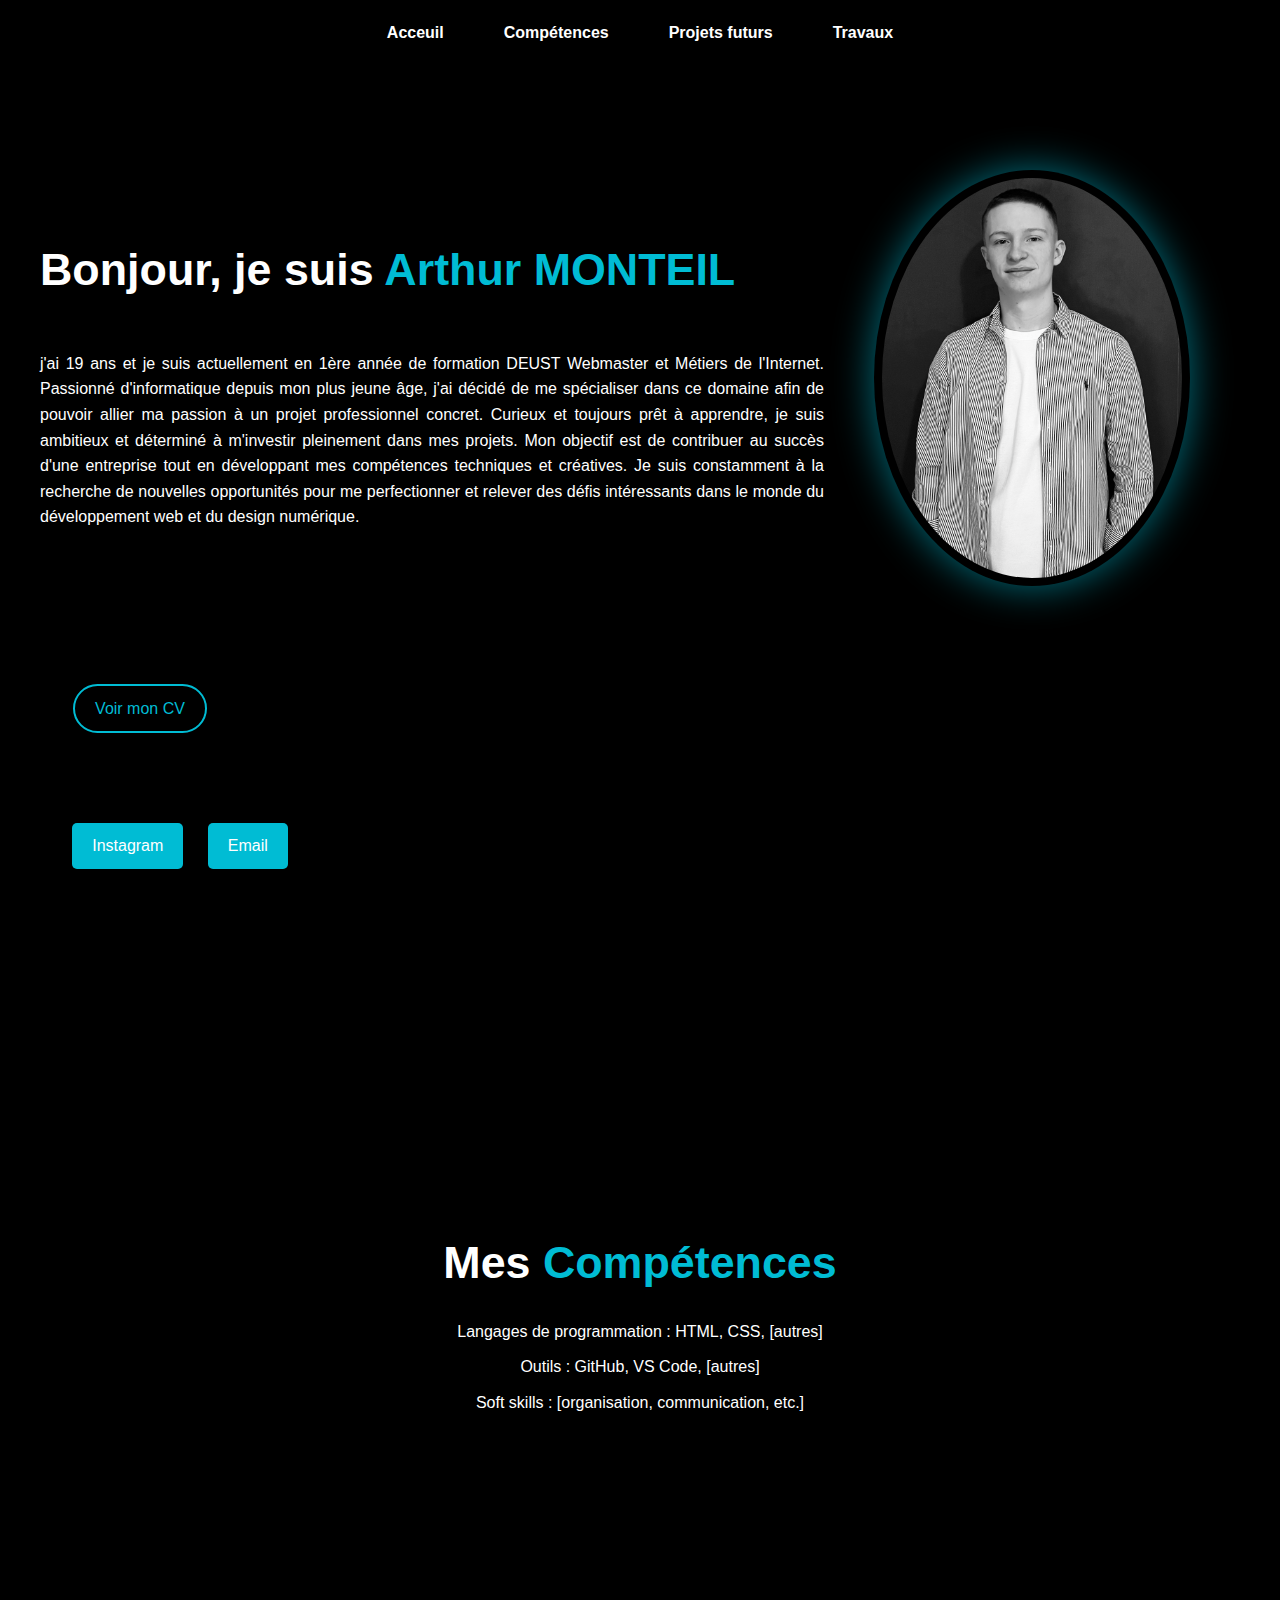
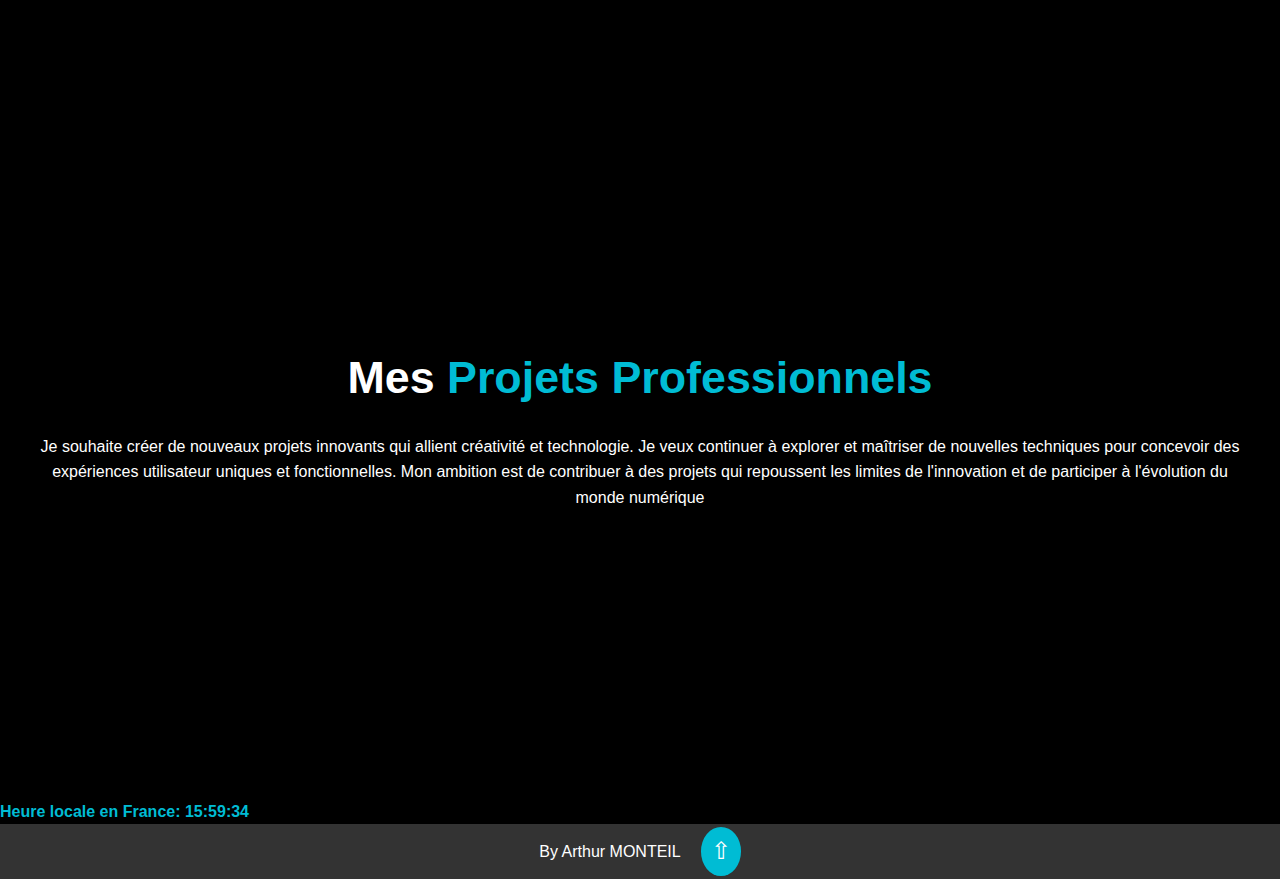
<file: index.html>
<!DOCTYPE html>
<html lang="en">
<head>
    <meta charset="UTF-8">
    <meta name="viewport" content="width=device-width, initial-scale=1.0">
    <link rel="stylesheet" href="index.css">
    
    <title>Portfolio</title>
</head>
<body id="top">
    


    <!-- Navigation -->
    <header>
        <nav class="navbar">
            <ul>
                <li><a href="#about">Acceuil</a></li>
                <li><a href="#skills">Compétences</a></li>
                <li><a href="#projects">Projets futurs</a></li>
                <li><a href="./lien.html">Travaux</a></li>
            </ul>
        </nav>
    </header>


    <!-- Section Présentation -->
    <section id="about" class="section">
        <div class="container">
            <div class="about-content">
                <div class="text">
                    <h1>Bonjour, je suis <span class="color-blue">Arthur MONTEIL</span></h1><br>
                    <p> j'ai 19 ans et je suis actuellement en 1ère année de formation DEUST Webmaster et Métiers de l'Internet.
                        Passionné d'informatique depuis mon plus jeune âge, j'ai décidé de me spécialiser dans ce domaine afin de pouvoir allier ma passion à un projet professionnel concret. Curieux et toujours prêt à apprendre, je suis ambitieux et déterminé à m'investir pleinement dans mes projets. Mon objectif est de contribuer au succès d'une entreprise tout en développant mes compétences techniques et créatives.
                        Je suis constamment à la recherche de nouvelles opportunités pour me perfectionner et relever des défis intéressants dans le monde du développement web et du design numérique.</p>
                </div>
                <div class="profile-picture">
                    <img src="media/img1.jpg" alt="Photo de profil">
                </div>
            </div>
        </div>
        <a href="mon-cv.pdf" target="_blank" class="cv-button">Voir mon CV</a>
        <div class="resaux">
            <div class="contact-buttons">
                <a href="https://www.instagram.com/arthur__mmm/" target="_blank" class="btn">Instagram</a>
                <a href="mailto:arthur.mtl87@gmail.com" class="btn">Email</a>
            </div>
        </div>
    </section>

    
    
    <!-- Section Compétences -->
    <section id="skills" class="section">
        <div class="container">
            <h1>Mes <span class="color-blue">Compétences</span></h1>
            <ul>
                <li>Langages de programmation : HTML, CSS, [autres]</li>
                <li>Outils : GitHub, VS Code, [autres]</li>
                <li>Soft skills : [organisation, communication, etc.]</li>
            </ul>
        </div>
    </section>

    <!-- Section Projets futurs -->
    <section id="projects" class="section">
        <div class="container">
            <div class="last-section">
            <h1>Mes <span class="color-blue">Projets Professionnels</span></h1>
            <p>Je souhaite créer de nouveaux projets innovants qui allient créativité et technologie. Je veux continuer à explorer et maîtriser de nouvelles techniques pour concevoir des expériences utilisateur uniques et fonctionnelles. Mon ambition est de contribuer à des projets qui repoussent les limites de l'innovation et de participer à l'évolution du monde numérique</p>
        </div>
        </div>
    </section>

    <!--API-->
    <div id="clock"></div> <!-- Affichage de l'heure locale -->

    <script>
        // Fonction pour obtenir l'heure en temps réel
        function updateTime() {
            // Créer un objet Date qui donne l'heure actuelle
            const time = new Date();

            // Extraire les heures, minutes et secondes
            let hours = time.getHours();
            let minutes = time.getMinutes();
            let seconds = time.getSeconds();

            // Ajouter un zéro devant si les minutes ou secondes sont inférieures à 10
            minutes = minutes < 10 ? '0' + minutes : minutes;
            seconds = seconds < 10 ? '0' + seconds : seconds;

            // Formater l'heure
            const formattedTime = `${hours}:${minutes}:${seconds}`;

            // Afficher l'heure sur la page dans le div #clock
            document.getElementById('clock').innerHTML = `Heure locale en France: ${formattedTime}`;
        }

        // Mettre à jour l'heure chaque seconde (1000 ms = 1 seconde)
        setInterval(updateTime, 1000);

        // Appeler immédiatement la fonction pour afficher l'heure dès le chargement de la page
        updateTime();
    </script>
    

    <!-- Section Contact -->
    
         <footer>  
            <p>By Arthur MONTEIL</p>
            <a href="#top" class="back-to-top">&#8679;</a>
    </footer>
    
    
</body>
</html>
</file>
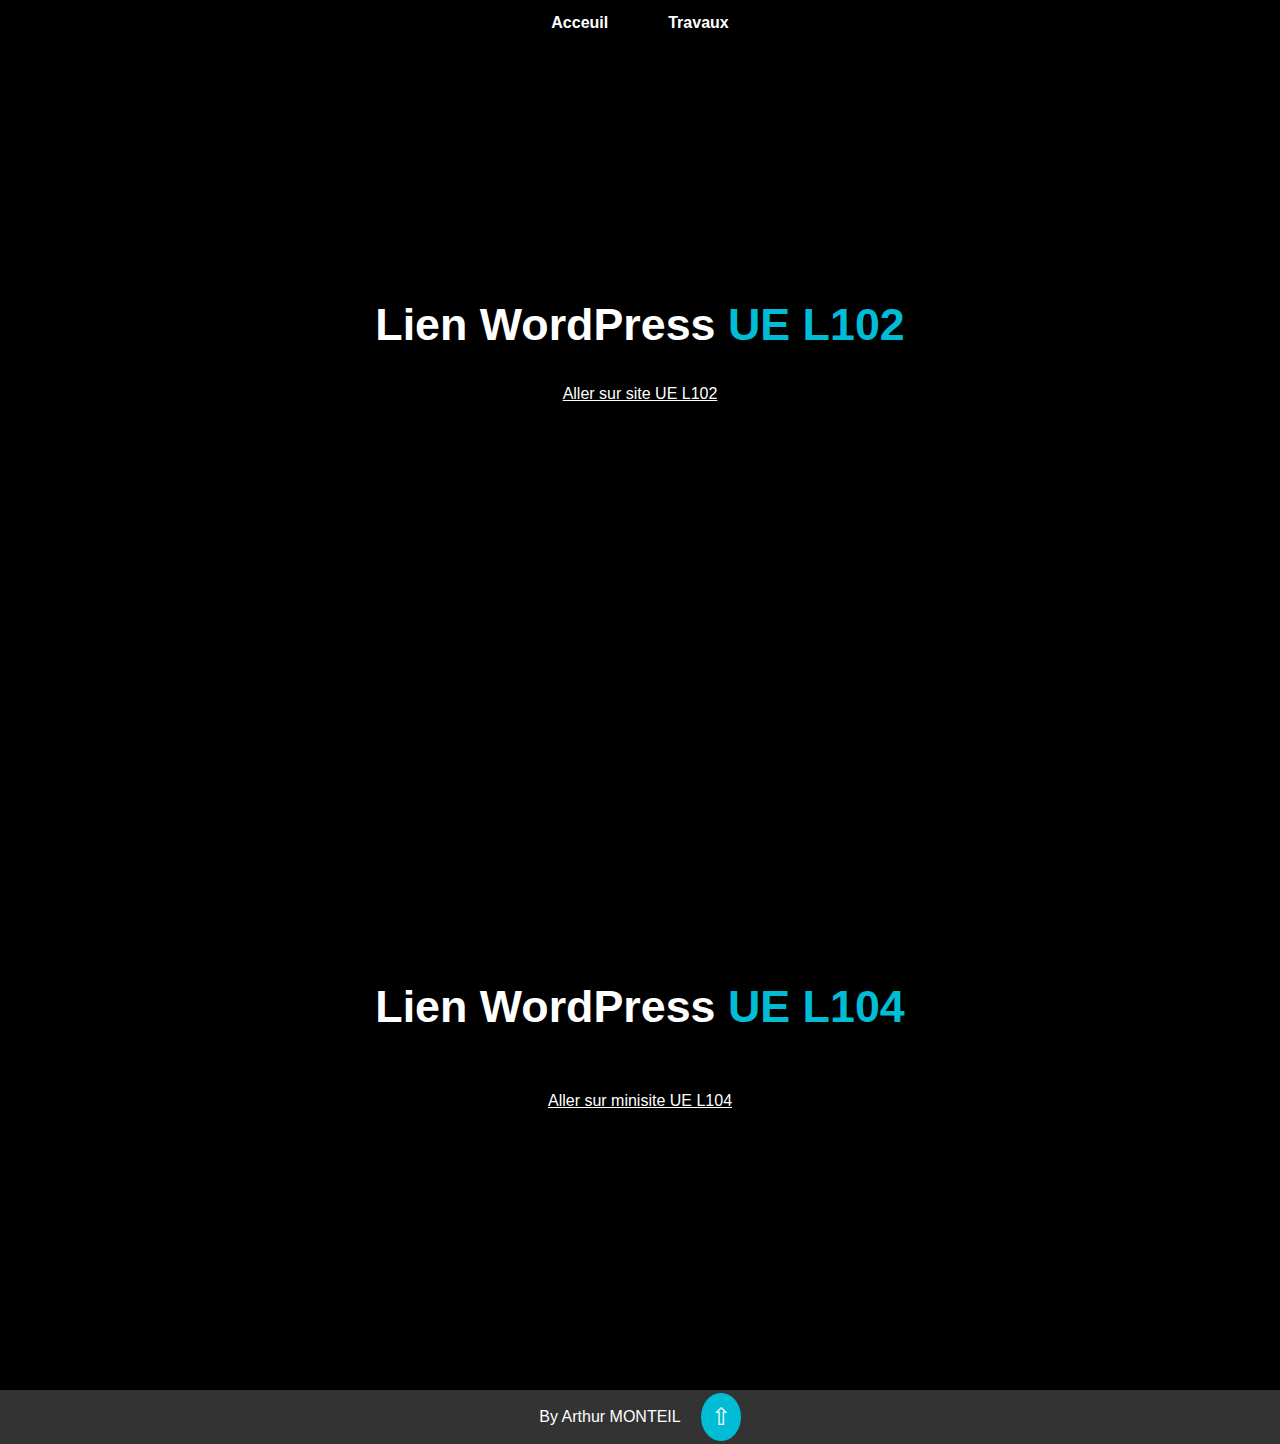
<file: lien.html>
<!DOCTYPE html>
<html lang="fr">
<head>
    <meta charset="UTF-8">
    <meta name="viewport" content="width=device-width, initial-scale=1.0">
    <link rel="stylesheet" href="lien.css">
    <title>Portfolio - Travaux</title>
</head>
<body id="top">
    
    <!-- Navigation -->
    <header>
        <nav class="navbar">
            <ul>
                <li><a href="index.html">Acceuil</a></li>
                <li><a href="lien.html">Travaux</a></li>
            </ul>
        </nav>
    </header>

    <!-- Section UE L102 -->
    <section id="uel102" class="section">
        <h1>Lien WordPress <span class="color-blue">UE L102</span></h1>
        <p><a href="https://monteil64.hosting.unilim.fr/UEL102/" target="_blank">Aller sur site UE L102</a></p>
    </section>

    <!-- Section UE L104 -->
    <section id="uel104" class="section">
        <h1>Lien WordPress <span class="color-blue">UE L104</span></h1><br>
        <p><a href="https://monteil64.hosting.unilim.fr/minisite/Page-html-css/" target="_blank">Aller sur minisite UE L104</a></p>    
    </section>

    <footer>  
        <p>By Arthur MONTEIL</p>
        <a href="#top" class="back-to-top">&#8679;</a>
</footer>

</body>
</html>
</file>
<file: index.css>
/* Réinitialisation */
body, h1, h2, p, ul, li, a {
    margin: 0;
    padding: 0;
    color: #fff;
    box-sizing: border-box;
    font-family: Arial, sans-serif;
    
}

/* Style général */
body {
    line-height: 1.6;
    color: white;
    background-color: black;
    scroll-behavior: smooth; /* Ajout d’un défilement fluide */
}


/* Navigation */
.navbar {
    position: fixed;
    top: 0;
    width: 100%;
    background-color: black;
    color: white;
    padding: 10px 0;
    z-index: 1000;
}

.navbar ul {
    list-style: none;
    display: flex;
    justify-content: center;
    gap: 20px;
}

.navbar ul li a {
    color: #fff;
    text-decoration: none;
    font-weight: bold;
    padding: 10px 20px;
    transition: color 0.3s;
}

.navbar ul li a:hover {
    color: #00bcd4;
}

/* Sections */
.section {
    padding: 100px 20px; /* Espace pour compenser le menu fixe */
    min-height: 55vh; /* Chaque section occupe au moins la hauteur de l’écran */
    display: flex;
    flex-direction: column;
    justify-content: center;
    align-items: center;
    text-align: center;
    
}

.container {
    max-width: 1200px;
    margin: 0 auto;
    padding: 20px;
}

.text {
    margin-top: 150px;
}

h1 {
    font-size: 2.8rem; /* Ajustez la taille selon vos préférences */
    font-weight: bold; /* Optionnel : met le texte en gras */
    color: #333; /* Couleur par défaut */
    margin-bottom: 20px; /* Ajustement de l'espacement sous le titre */
    
}



h1, h2 {
    color: white;
}

/* Présentation */
.about-content {
    margin-top: -100px;
    display: flex;
    align-items: center;
    gap: 50px;
}

.color-blue {
    color: #00bcd4;
}

.about-content .text {
    flex: 1;
    color: #fff;

    
}

/* Justification du texte de présentation */
#about .text {
    text-align: justify;
}

.profile-picture {
    position: relative; /* Nécessaire pour ajouter un effet autour de l'image */
    margin-top: 150px; /* Descend uniquement l'image */
    margin-right: 50px; /* Laissez le décalage à droite */
}

.profile-picture img {
    width: 300px; /* Largeur de l'image */
    height: 400px; /* Hauteur de l'image */
    border-radius: 50%; /* Forme circulaire */
    border: 8px solid rgba(0, 0, 0, 0.7); /* Bordure noire semi-transparente */
    box-shadow: 0 0 40px rgba(0, 188, 212, 0.6); /* Glow bleu autour */
    background-color: black; /* Fusionne avec le fond noir */
    object-fit: cover; /* Garde l'image bien cadrée */
    transition: transform 0.3s ease-in-out, box-shadow 0.3s ease-in-out;
}

.profile-picture img:hover {
    transform: scale(1.1); /* Agrandit légèrement l'image au survol */
    box-shadow: 0 0 60px rgba(0, 188, 212, 1); /* Glow plus intense au survol */
}


/* Compétences et projets */
ul {
    list-style-type: none;
    padding: 0;
}

ul li {
    margin: 10px 0;
}

.last-section {
    margin-top: 10px;
}

/* Boutons */
.btn {
    display: inline-block;
    margin: 10px;
    padding: 10px 20px;
    background-color: #00bcd4;
    color: #fff;
    text-decoration: none;
    border-radius: 5px;
    transition: background-color 0.3s;
}

.btn:hover {
    background-color: #0288d1;
}

.resaux {
    margin-left: -920px;
    margin-top: 80px;
    
}

.cv-button {
    display: inline-block; /* Pour que le lien se comporte comme un bloc mais reste inline */
    padding: 10px 20px; /* Taille du bouton */
    border: 2px solid #00bcd4; /* Bordure de couleur (ici bleu) */
    border-radius: 25px; /* Coins arrondis */
    text-align: center; /* Centre le texte */
    color: #00bcd4; /* Couleur du texte par défaut */
    text-decoration: none; /* Enlève la soulignement par défaut des liens */
    font-size: 16px; /* Taille du texte */
    transition: background-color 0.3s ease, color 0.3s ease; /* Transition douce pour l'effet de survol */
    margin-left: -1000px;
    margin-top: 70px;
}

.cv-button:hover {
    background-color: #00bcd4; /* Fond bleu lors du survol */
    color: white; /* Texte blanc lors du survol */
    
}


  
footer {
    background-color: #333;
    color: #fff;
    text-align: center;
    padding: 3px;
    display: flex; /* Organise les éléments en ligne */
    justify-content: center; /* Centre horizontalement le contenu */
    align-items: center; /* Aligne verticalement les éléments */
    gap: 20px; /* Espace entre les éléments */
}

.back-to-top {
    display: inline-block;
    padding: 5px 10px;
    background-color: #00bcd4;
    color: white;
    text-decoration: none;
    border-radius: 50%;
    font-size: 24px;
    transition: background-color 0.3s ease;
    text-align: center;
}

.back-to-top:hover {
    background-color: #0288d1;
}

/* Style pour l'heure */
#clock {
    font-size: 1rem;
    font-weight: bold;
    color: #00bcd4; /* Couleur de l'heure */
    margin-top: 20px;
}

/* Effet de survol pour le texte */
#clock:hover, h1:hover {
    color: #ffffff; /* Change la couleur au survol */
    text-shadow: 0 0 10px rgba(0, 188, 212, 0.8); /* Effet lumineux */
}



/* Ajouter un petit espace entre l'heure et les autres éléments */
#clock {
    margin-top: 30px;
}

/* Animations */
@keyframes fadeIn {
    0% {
        opacity: 0;
    }
    100% {
        opacity: 1;
    }
}

/* Style pour le titre "Portfolio" en haut à gauche */
#portfolio-title {
    position: absolute;
    top: 20px;
    left: 20px;
    font-size: 2rem;
    font-weight: bold;
    color: #00bcd4; /* Accent bleu */
}
</file>
<file: lien.css>
/* Réinitialisation */
body, h1, h2, p, ul, li, a {
    margin: 0;
    padding: 0;
    color: #fff;
    box-sizing: border-box;
    font-family: Arial, sans-serif;
    
}

/* Style général */
body {
    line-height: 1.6;
    color: white;
    background-color: black;
    scroll-behavior: smooth; /* Ajout d’un défilement fluide */
}

/* Navigation */
.navbar {
    position: fixed;
    top: 0;
    width: 100%;
    background-color: black;
    color: white;
    padding: 10px 0;
    z-index: 1000;
}

.navbar ul {
    list-style: none;
    display: flex;
    justify-content: center;
    gap: 20px;
}

.navbar ul li a {
    color: #fff;
    text-decoration: none;
    font-weight: bold;
    padding: 10px 20px;
    transition: color 0.3s;
}

.navbar ul li a:hover {
    color: #00bcd4;
}

/* Sections */
.section {
    padding: 100px 20px; /* Espace pour compenser le menu fixe */
    min-height: 55vh; /* Chaque section occupe au moins la hauteur de l’écran */
    display: flex;
    flex-direction: column;
    justify-content: center;
    align-items: center;
    text-align: center;
    
}

.section a:hover {
    color: #00bcd4; /* Couleur au survol */
    text-decoration: underline; /* Ajoute un soulignement au survol, optionnel */
}

.container {
    max-width: 1200px;
    margin: 0 auto;
    padding: 20px;
}

.text {
    margin-top: 150px;
}

h1 {
    font-size: 2.8rem; /* Ajustez la taille selon vos préférences */
    font-weight: bold; /* Optionnel : met le texte en gras */
    color: #333; /* Couleur par défaut */
    margin-bottom: 20px; /* Ajustement de l'espacement sous le titre */
    
}



h1, h2 {
    color: white;
}

/* Présentation */
.about-content {
    margin-top: -100px;
    display: flex;
    align-items: center;
    gap: 50px;
}

.color-blue {
    color: #00bcd4;
}

.about-content .text {
    flex: 1;
    color: #fff;

    
}

  
footer {
    background-color: #333;
    color: #fff;
    text-align: center;
    padding: 3px;
    display: flex; /* Organise les éléments en ligne */
    justify-content: center; /* Centre horizontalement le contenu */
    align-items: center; /* Aligne verticalement les éléments */
    gap: 20px; /* Espace entre les éléments */
}

.back-to-top {
    display: inline-block;
    padding: 5px 10px;
    background-color: #00bcd4;
    color: white;
    text-decoration: none;
    border-radius: 50%;
    font-size: 24px;
    transition: background-color 0.3s ease;
    text-align: center;
}

.back-to-top:hover {
    background-color: #0288d1;
}
</file>
